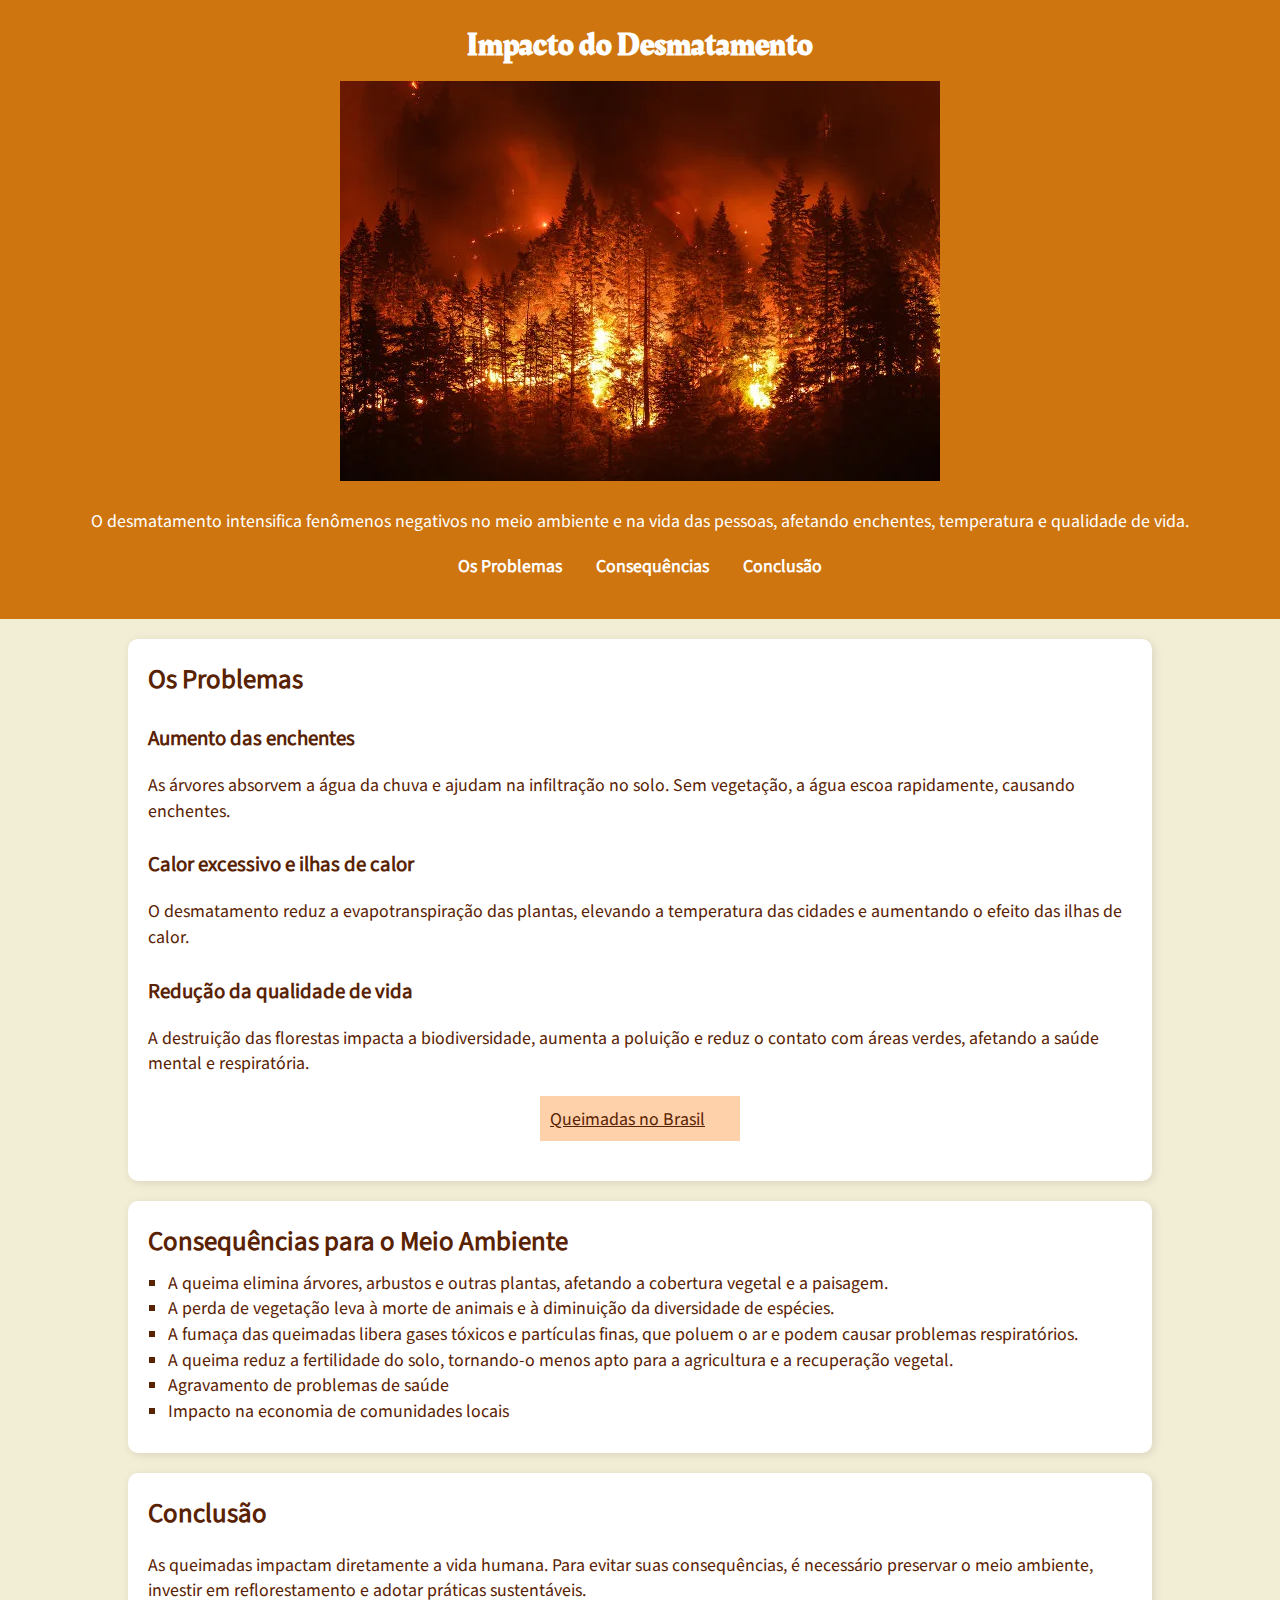
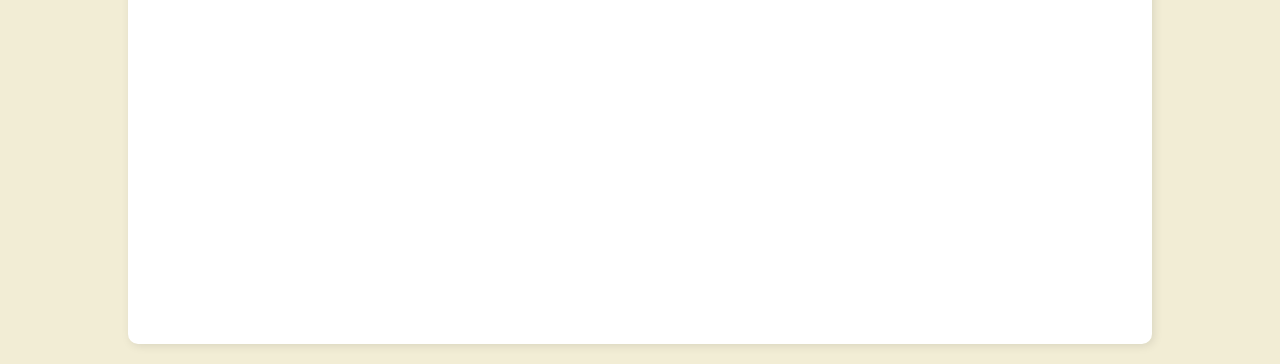
<file: index.html>
<!DOCTYPE html>
<html lang="pt-br">
<head>
    <meta charset="UTF-8">
    <meta name="viewport" content="width=device-width, initial-scale=1.0">
    <title>Impacto do Desmatamento</title>
    <link rel="stylesheet" href="style.css">
</head>
<body>
    <header>
        <h1>Impacto do Desmatamento</h1>
        <img src="img/imagem.webp" alt="foto de uma mata sendo queimada. ">
        <p>O desmatamento intensifica fenômenos negativos no meio ambiente e na vida das pessoas, afetando enchentes, temperatura e qualidade de vida.</p>
        <nav>
            <ul>
                <li><a href="#problemas">Os Problemas</a></li>
                <li><a href="#consequencias">Consequências</a></li>
                <li><a href="#conclusao">Conclusão</a></li>
            </ul>
        </nav>
    </header>

    <main>
        <section id="problemas" class="conteudo">
            <h2>Os Problemas</h2>
            <article>
                <h3>Aumento das enchentes</h3>
                <p>As árvores absorvem a água da chuva e ajudam na infiltração no solo. Sem vegetação, a água escoa rapidamente, causando enchentes.</p>
            </article>

            <article>
                <h3>Calor excessivo e ilhas de calor</h3>
                <p>O desmatamento reduz a evapotranspiração das plantas, elevando a temperatura das cidades e aumentando o efeito das ilhas de calor.</p>
            </article>

            <article>
                <h3>Redução da qualidade de vida</h3>
                <p>A destruição das florestas impacta a biodiversidade, aumenta a poluição e reduz o contato com áreas verdes, afetando a saúde mental e respiratória.</p>
            </article>

            <a href="https://www.youtube.com/watch?v=XsYhhYii2Es" class="cta-button" target="_blank">Queimadas no Brasil <i class="fa-solid fa-arrow-up-right-from-square" style="color: var(--text-color);"></i></a>
        </section>

        <section id="consequencias" class="conteudo">
            <h2>Consequências para o Meio Ambiente</h2>
            <ul>
                <li>A queima elimina árvores, arbustos e outras plantas, afetando a cobertura vegetal e a paisagem. </li>
                <li>A perda de vegetação leva à morte de animais e à diminuição da diversidade de espécies. </li>
                <li>A fumaça das queimadas libera gases tóxicos e partículas finas, que poluem o ar e podem causar problemas respiratórios. 
</li>
                <li>A queima reduz a fertilidade do solo, tornando-o menos apto para a agricultura e a recuperação vegetal. </li>
                <li>Agravamento de problemas de saúde</li>
                <li>Impacto na economia de comunidades locais</li>
            </ul>
        </section>

        <section id="conclusao" class="conteudo">
            <h2>Conclusão</h2>
            <p>As queimadas impactam diretamente a vida humana. Para evitar suas consequências, é necessário preservar o meio ambiente, investir em reflorestamento e adotar práticas sustentáveis.</p>
            <iframe width="560" height="315" src="https://www.youtube.com/embed/XsYhhYii2Es?si=NmmsQ2Qn6tJRHshc" title="YouTube video player" frameborder="0" allow="accelerometer; autoplay; clipboard-write; encrypted-media; gyroscope; picture-in-picture; web-share" referrerpolicy="strict-origin-when-cross-origin" allowfullscreen></iframe>
        </section>
</body>
</html>
</file>
<file: style.css>
@import url('https://fonts.googleapis.com/css2?family=Chocolate+Classical+Sans&family=Rakkas&display=swap');

/* Variáveis */
:root {
    --primary-color: #ce750f;
    --secondary-color: #ffd1ab;
    --text-color: #592202;
    --background-color: #f2edd5;
    --button-hover: #403c01;
    --font-body: "Chocolate Classical Sans", serif;
    --font-titulo: "Rakkas", serif;
}

/* Reset */
* {
    margin: 0;
    padding: 0;
    box-sizing: border-box;
    font-family: var(--font-body);
}

/* Corpo da página */
body {
    background-color: var(--background-color);
    color: var(--text-color);
    line-height: 1.6;
}

h3 {
    margin-top: 25px;
}

p {
    margin-top: 20px;
}

img {
    max-width: 90%;
}
/* Cabeçalho */
header {
    background: var(--primary-color);
    color: white;
    text-align: center;
    padding: 20px;
}

header h1 {
    font-family: var(--font-titulo);
    margin-bottom: 10px;
}

nav ul {
    list-style: none;
    padding: 10px;
}

nav ul li {
    display: inline;
    margin: 0 15px;
}

nav ul li a {
    color: white;
    text-decoration: none;
    font-weight: bold;
}

nav ul li a:hover {
    text-decoration: underline;
}

/* Seções principais */
.conteudo {
    background: white;
    padding: 20px;
    margin: 20px auto;
    width: 80%;
    border-radius: 10px;
    box-shadow: 2px 2px 10px rgba(0, 0, 0, 0.1);
}

/* Listas */
ul {
    list-style-type: square;
    margin: 10px 0;
    padding-left: 20px;
}

/* Botões */
.cta-button {
    display: block;
    width: 200px;
    margin: 20px auto;
    padding: 10px;
    background: var(--secondary-color);
    color: var(--text-color);
}
</file>
